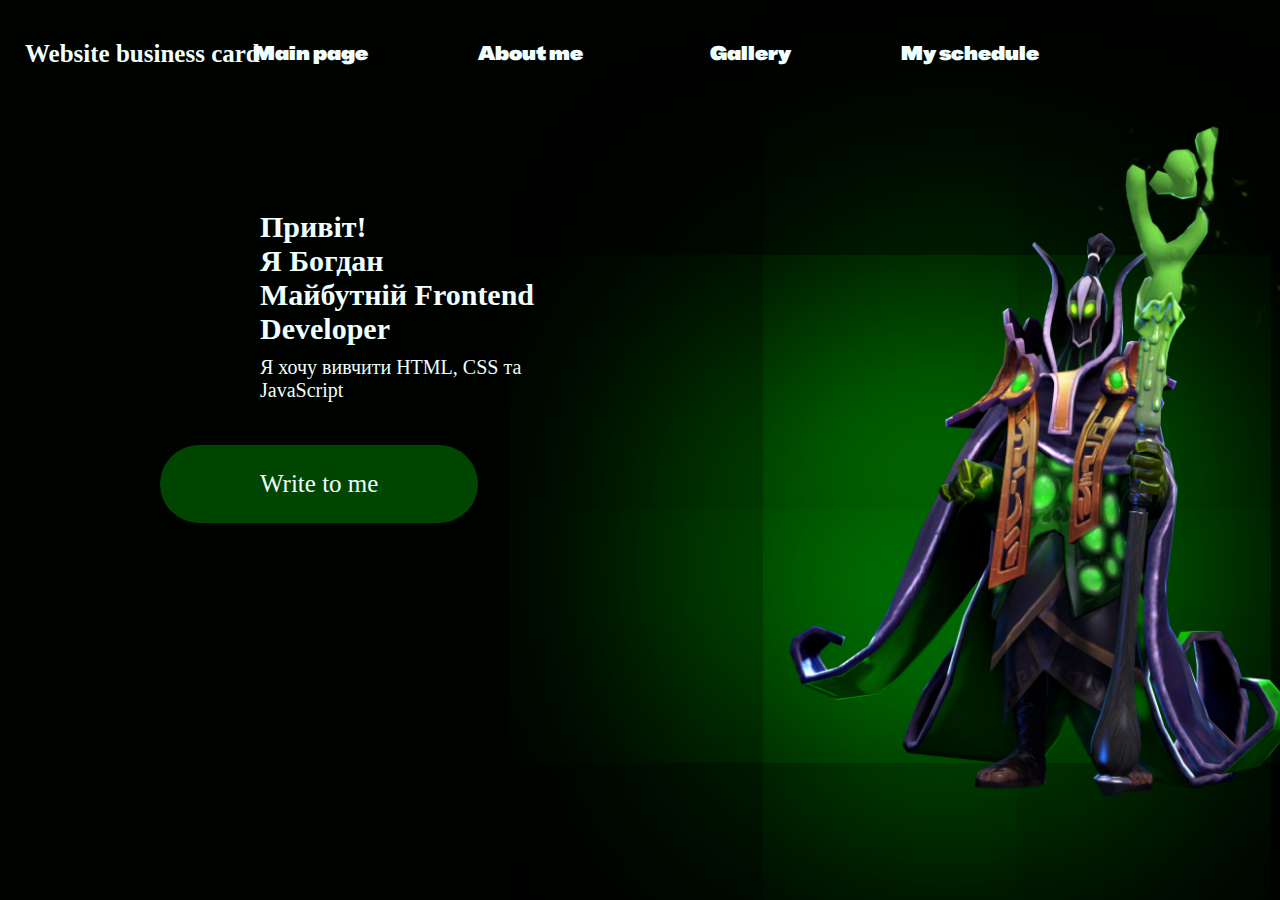
<file: forFrontend/mine.html>
<!DOCTYPE html>
<html id="forhtml">
    <head>
        <meta charset="UTF-8">
        <title>My first site</title> <!--Тут назва сайту-->
         <link rel="stylesheet" href="/forFrontend/styles.css">
         
    </head>

    <body>
        <header style="color:azure">
            <p class="Logo">Website business card</p>

            <nav>
                <ul>
                    <li><a href="mine.html">Main page</a></li>
                    <li><a href="about_me.html">About me</a></li>
                    <li><a href="gallery.html">Gallery</a></li>
                    <li><a href="scheduale.html">My schedule</a></li>
                </ul>
            </nav>

        </header>
        
        <section>
            <div class="left-block">
                <h1 class="first-title">Привіт!<br>Я Богдан<br>Майбутній Frontend Developer</h1>
                <p class="second-title">Я хочу вивчити HTML, CSS та JavaScript</p>
                <a class="btn" href="form.html">Write to me</a>
            </div>
            <div class="right-block">
                <div class="Circle"></div>
                <img src="../img/rubick.png">
            </div>
        </section>
        
         <!--<div>
            <form style="display:flex; flex-direction:column; width: 50%;">
                <h1>Форма зворотнього зв'язку</h1>
                <label for="username">Ім'я:</label>
                <input type="text" id="username" name="username" placeholder="Введіть ім'я" required>

                <label for="user-email">Email:</label>
                <input type="email" id="user-email" name="user-email" placeholder="example@gmail.com" required>

                <label>Повідомлення:</label>
                <textarea type="textarea"></textarea><br>

                 <label>
                    <input type="checkbox" name="agree" required>
                    Я погоджуюсь з умовами
                </label>

                <input type="button" name="button" value="Надіслати">
            </form>
        </div>

       <audio controls>
        <source src="../audio/music1.mp3">
       </audio>

       <br>
       <br>
       
       <iframe src="../video/tenor.gif" width="530px" height="660px"></iframe>

       <br>
       <br>

       <video controls>
        <source src="../video/">
       </video>
       
        <br>

        <footer>
            <marquee direction="right" style="color: brown; background-color: burlywood;" >Цей сайт розроблений у 2025р.</marquee>
        </footer>-->
       
    </body>
</html>
</file>
<file: forFrontend/styles.css>
* {
    margin: 0;
    padding: 0;
    box-sizing: border-box;
}

@font-face {
    font-family: BBHHegarty;
    src: url(../font/BBHHegarty-Regular.ttf);
}

body {
    background: rgb(0, 2, 0);
    color: azure;
}
section {
    width: 50%;
    display: flex;
    align-items: center;
    justify-content: space-between;
    padding: 80px;
    position: relative;
}

nav {
    background: none;
    width: 100%;
    height: 70px;
}

nav ul {
    list-style: none; /* прибирає маркер списку*/
}

header.Logo {
    font-family: BBHHegarty;
    display: flex;
    text-transform: uppercase;
}

.Logo {
    display: flex;
    padding-left: 25px;
    padding-top: 40px;
    font-size: 25px;
    font-weight: bold;
    position: absolute;
}

header nav {
    float: right;
    margin-right: 25%;
    width: 50%;
}

header nav ul {
    list-style: none;
    display: flex;
    justify-content: center;
    gap: 40px;
    padding-top: 30px;
}

header nav ul li a {
    color: azure;
    font-size: 20px;
    display: block;
    position: relative;
    text-align: center;
    padding-top: 11px;
    background: 0;
    border-radius: 30px 30px;
    width: 180px;
    height: 50px;
    font-family: BBHHegarty;
    z-index: 10;
    border: none;
    transition: all 1000ms ease;
}

header nav ul li a:hover {
    background: rgb(0, 80, 0);
    transition: all 500ms ease;
    box-shadow: 0 0 30px 15px rgb(0, 80, 0);
}

.fa-solid {   /*значки біля навігації*/
    margin-left: 7px;
}

.schdle {
    width: 200px;
}

.glr {
    width: 150px;
}

.abt-me {
    width: 170px;
}

#red li a {
    transition: all 1000ms ease;
}

#red li a:hover {
    background: brown;
    transition: all 500ms ease;
    box-shadow: 0 0 30px 15px brown;
}

#blue li a {
    transition: all 1000ms ease;
}

#blue li a:hover {
    background: rgb(0, 182, 182);;
    transition: all 500ms ease;
    box-shadow: 0 0 30px 15px rgb(0, 182, 182);
}

#purple li a {
    transition: all 1000ms ease;
}

#purple li a:hover {
    background: rgb(147, 0, 206);;
    transition: all 500ms ease;
    box-shadow: 0 0 30px 15px rgb(147, 0, 206);
}

a {
    text-decoration: none;
}

.first-title {
    font-size: 30px;
    padding-left: 180px;
    padding-top: 60px;
}

.second-title {
    font-size: 20px;
    padding-left: 180px;
    padding-top: 10px;
}

.Circle {
    width: 50px;
    height: 50px;
    background-color: rgb(0, 75, 0);
    box-shadow: 0 0 250px 250px rgb(0, 122, 0);
    border-radius: 50%;
    position: absolute;
    left: 145%;
    top: 730px;
    transform: translateY(-550%);
    z-index: 1;
}

div.right-block img {
    height: 700px;
    position: absolute;
    left: 110%;
    top: 800px;
    transform: translateY(-110%);
    z-index: 2;
}

div a.btn {
    background: rgb(0, 70, 0);
    color: azure;
    font-size: 25px;
    padding: 25px 100px;
    border-radius: 60px;
    position: absolute;
    left: 25%;
    top: 375px;
    border: none;
    transition: all 500ms ease;
}

div a.btn:hover {
    background: rgb(0, 126, 0);
    transition: all 500ms ease;
    box-shadow: 0 0 30px 15px rgb(0, 126, 0);
}

/*form*/

#forhtml {
    overflow: hidden;
}

.container {
    width: 900px;
    height: 450px;
    margin: 50px auto;
    display: block;
    background-color: rgba(36, 7, 7, 0.5);
    border-radius: 15px;
    position: relative;
    top: 150px;
    overflow: hidden;
}

.container h2 {
    text-align: center;
    margin-bottom: 40px;
    margin-top: 30px;
    padding-top: 5px;
}

form {
    max-width:500px;
    margin: 0 auto;
}

form input,
form textarea {
    width: 100%;
    align-items: center;
    padding: 12px;
    margin-bottom: 15px;
    border: none;
    border-radius: 10px;
    background-color: rgb(255, 240, 230);
}

form textarea {
    height: 120px;
    resize: none;
}

button {
    background-color: brown;
    font-family: BBHHegarty;
    font-size: 20px;
    border: none;
    margin-top: 20px;
    padding: 15px 95px;
    border-radius: 20px;
    cursor: pointer;
    margin-left: 120px;
    transition: all 500ms ease;
}

button:hover{
    background-color: rgb(165, 1, 1);
    transition: all 500ms ease;
    box-shadow: 0 0 30px 15px rgb(165, 1, 1);
}

#dota1 {
    position: absolute;
    transform: rotate(35deg);
    right: 1400px;
    top: 170px;
    
}

#dota2 {
    position: absolute;
    transform: rotate(35deg);
    left: 1400px;
    top: 20px;
}

/*about me*/

.about-me {
    line-height: 30px;
    max-width: 70%;
    border-radius: 20px;
    border-style: none;
    font-size: 20px;
    left: 25px;
    padding-left: 100px;
    padding-right: 300px;
    padding-top: 50px;
    padding-bottom: 50px;
    background: linear-gradient(120deg, #b10c00, rgba(0, 2, 0, 0) 80%);
    position: absolute;
    margin: 25px;
    top: 100px;
    right: 1px;
    z-index: -5;
}

.myHobby {
    line-height: 30px;
    font-size: 20px;
    position: absolute;
    background: linear-gradient(120deg, #b10c00, rgba(0, 2, 0, 0) 60%);
    left: 25px;
    padding-left: 100px;
    padding-right: 100px;
    padding-top: 50px;
    padding-bottom: 50px;
    margin: 25px;
    margin-top: 30%;
    right: 873px;
    border-radius: 20px;
    z-index: -5;
}

.myHobby ul {
    list-style: none;

}

#myPhoto {
    position: absolute;
    right: 85px;
    margin: 25px;
    top: 100px;
    max-width: 20%;
    z-index: 1;
}

#myPhoto img {
    border-radius: 200px;
    transition: all 500ms ease;
    width: auto;
    height: 350px;
    
}

#myPhoto img:hover {
    border-radius: 15px;
    transition: all 500ms ease;
}

.sfchik {
    z-index: -6;
    position: absolute;
    right: -60px;
    top: 50%;
}

#bglight {
    position: absolute;
    border-radius: 50%;
    right: -50px;
    top: 100%;
    width: 50px;
    height: 50px;
    background-color: #b10c00;
    box-shadow: 0 0 350px 350px rgb(179, 36, 0);
    z-index: -6;

}

.social-networks {
    position: absolute;
    top: 85%;
    right: 40%;
}

.social-networks a img {
    width: 125px;
    height: 125px;
    padding: 25px;
}

#tt {
    width: 180px;
    height: auto;
}

/*gallery*/

.gallery {
    display: grid;
    grid-template-columns: 1fr 1fr 1fr;
    column-gap: 40px;
    margin-top: 90px;
}

.cnteGallery {
    display: flex;
    position: absolute;
    left: 20%;
    justify-content: center;
    width: 60%;
}

.gallery img {
    border-radius: 50px;
    height: 350px;
    width: auto;
    margin-bottom: 50px;
    z-index: 2;
}

#bg-gallery {
    position: absolute;
    height: 20px;
    width: 100%;
    top: 80%;
    box-shadow: 0 0 9950px 350px rgb(0, 146, 204);
    z-index: -99;

}

#morph1 {
    position: absolute;
    height:800px;
    width: auto;
    top: 100px;
    left: -190px;
    z-index: -1;
}

#morph2 {
    position: absolute;
    height:800px;
    width: auto;
    top: 100px;
    right: -190px;
    z-index: -1;
    transform: scaleX(-1);
}

#voda {
    position: absolute;
    width: 100%;
    top: -650px;
    z-index: -2;
}
</file>
